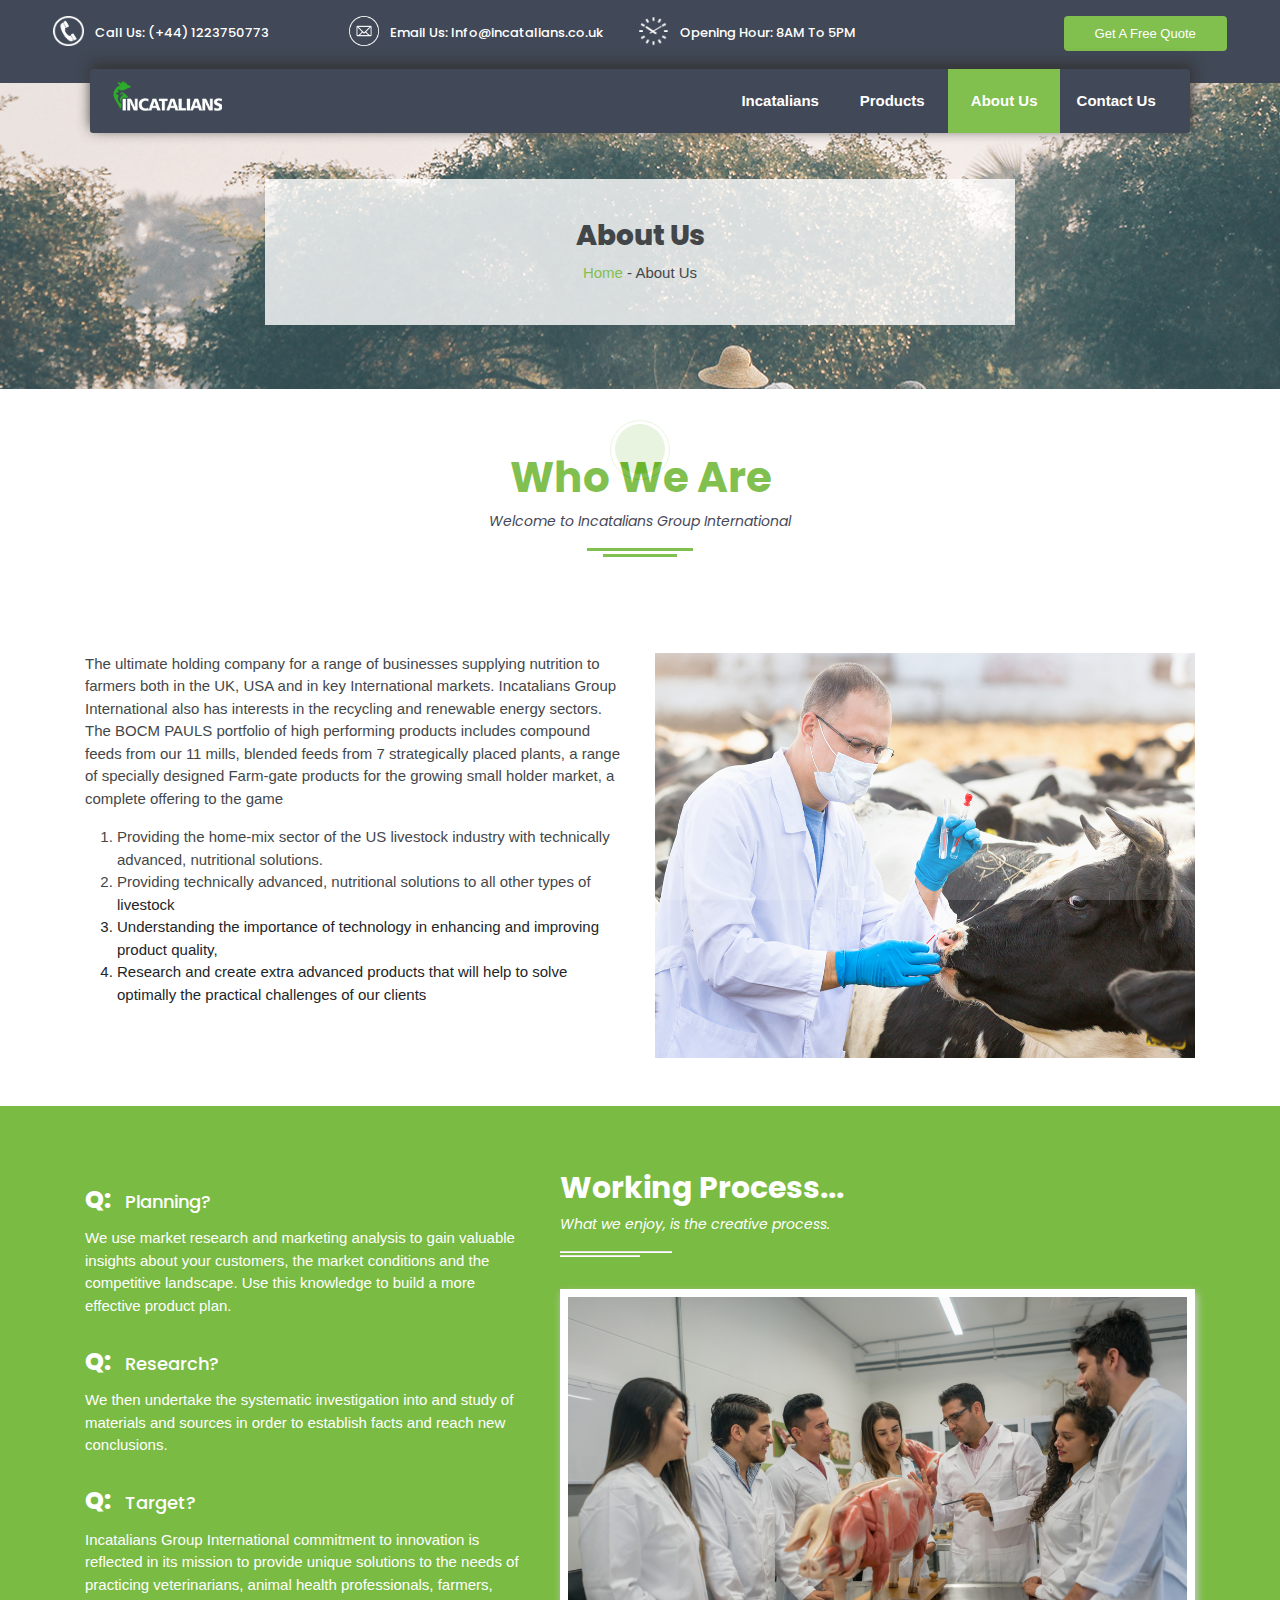
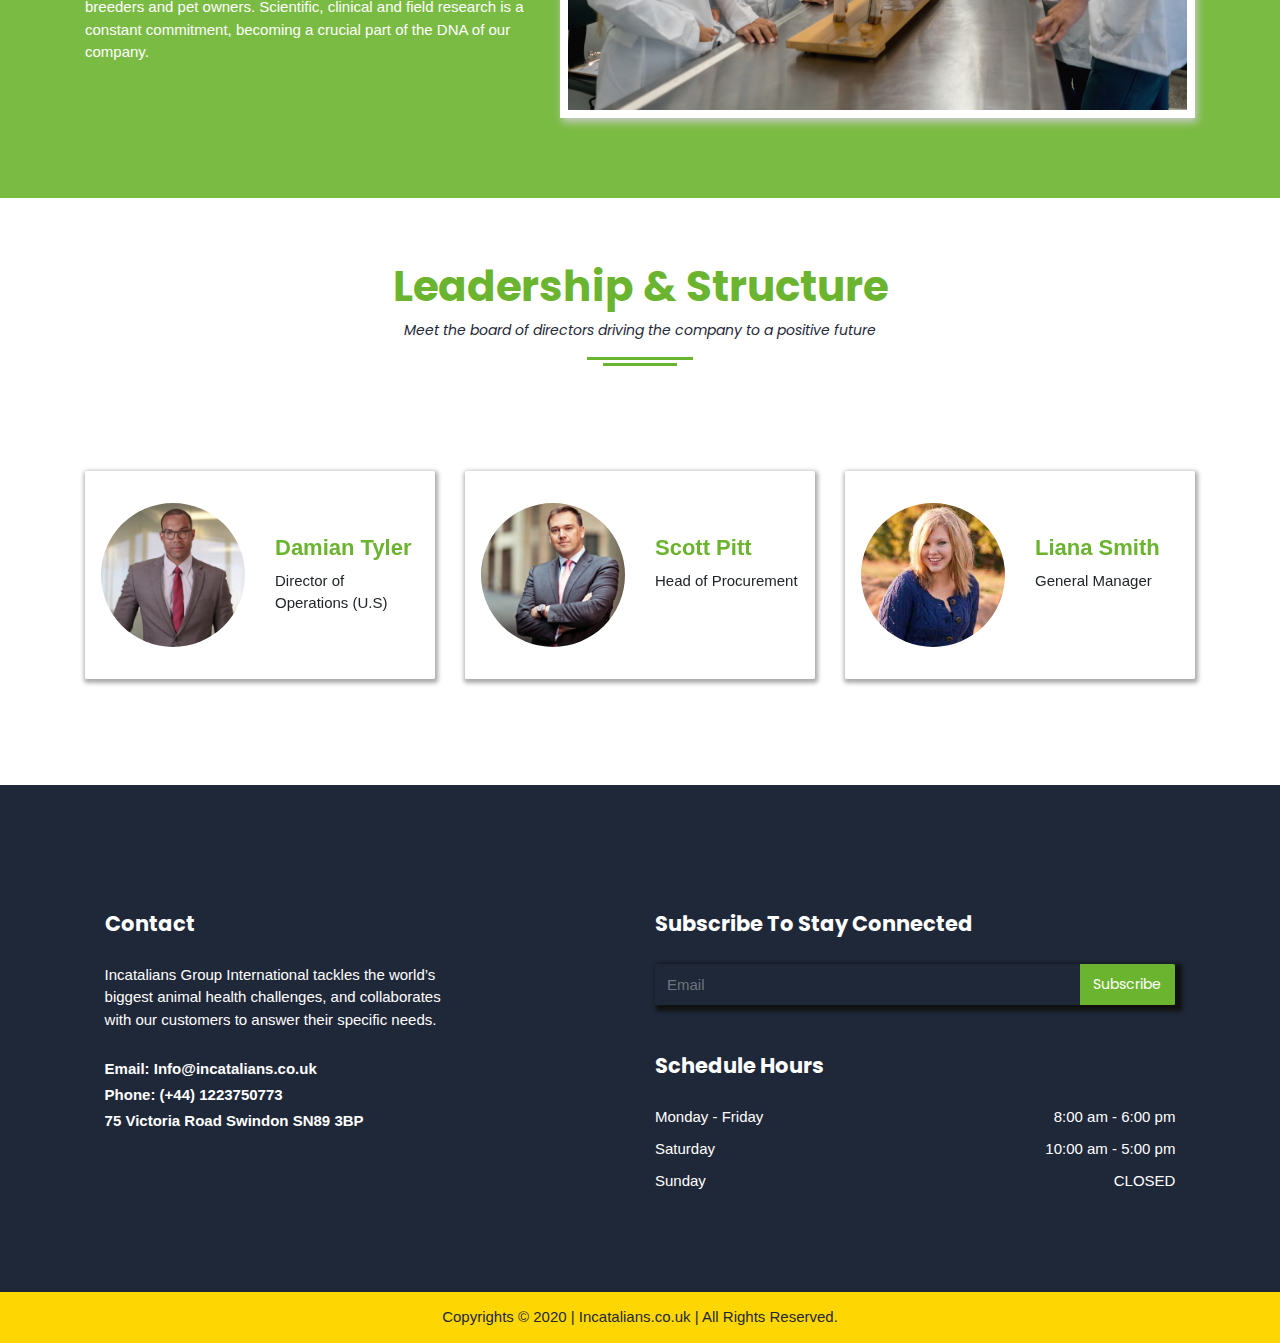
<file: about-us.html>
<!DOCTYPE html>
<html lang="en">
<head>
    <meta charset="UTF-8">
    <meta name="viewport" content="width=device-width, initial-scale=1.0">
    <title> About Us | Incatalians</title>
    <link rel="preconnect" href="https://fonts.gstatic.com">
    <link href="https://fonts.googleapis.com/css2?family=Poppins:wght@300;400;500;600;700&display=swap" rel="stylesheet">
    <link rel="stylesheet" href="plugins/font-awesome/css/font-awesome.min.css">
    <link rel="stylesheet" href="plugins/animate/animate.min.css">
    <link rel="stylesheet" href="plugins/owlcarousel/assets/owl.carousel.min.css">
    <link rel="stylesheet" href="plugins/owlcarousel/assets/owl.theme.default.min.css">
    <link rel="stylesheet" href="plugins/bootstrap/css/bootstrap.min.css">
    <link rel="stylesheet" href="css/index.css">
</head>
<body>
    <!-- navigation bar 1 -->
    <nav class="navbar navbar-expand def-navbar1" id="mainNav">
        <div class="container-fluid ">
            <div class="navbar-collapse collapse justify-content-center " id="navbarDefault">
                <ul class="navbar-nav text-white nav-block">
                    <li class="nav-item m-r-5">
                        <img src="plugins/images/topicon2.png" class="icon" alt=""> <span>Call Us: (+44) 1223750773</span>
                    </li>
                    <li class="nav-item m-r-3">
                        <img src="plugins/images/email-1.png" class="icon " alt=""> <span> Email Us: Info@incatalians.co.uk</span>
                    </li>
                    <li class="nav-item">
                        <img src="plugins/images/topicon3.png" class="icon" alt=""> <span>Opening Hour: 8AM To 5PM</span>
                    </li>
                    <a class="nav-link btn btn-quote" href="/contact-us">Get A Free Quote</a>
                </ul>
            </div>
        </div>
    </nav>
    <!--/ Nav 1 End /-->

    <!-- navigation bar 2 -->
    <nav class="navbar navbar-expand-lg navbar-trans def-navbar2" id="mainNav">
        <div class="container">
            <a class="navbar-brand def-header" href="/">
                <img src="plugins/images/logo3.png" alt="logo" class="nav2-logo">
            </a>
            <button class="navbar-toggler collapsed" type="button" data-toggle="collapse" data-target="#navbarDefault"
                aria-controls="navbarDefault" aria-expanded="false" aria-label="Toggle navigation">
                <span></span>
                <span></span>
                <span></span>
            </button>
            <div class="navbar-collapse collapse justify-content-end navnav" id="navbarDefault">
                <ul class="navbar-nav">
                    <li class="nav-item">
                        <a class="nav-link js-scroll " href="index.html">Incatalians</a>
                    </li>
                    <li class="nav-item">
                        <a class="nav-link js-scroll" href="products.html">Products</a>
                    </li>
                    <li class="nav-item">
                        <a class="nav-link js-scroll active" href="about-us.html">About Us</a>
                    </li>
                    <li class="nav-item">
                        <a class="nav-link js-scroll " href="contact-us.html">Contact Us</a>
                    </li>
                </ul>
            </div>
        </div>
    </nav>
    <!--/ Nav 2 End /-->

    <!-- Hero section -->
    <section class="products-hero-box about-hero-bg">
        <div class="container-fluid">
            <div class="d-flex justify-content-center">
                <div class="product-hero"> 
                    <h3>About Us</h3>
                    <span><a href="index.html" class="text-green">Home</a> - About Us</span>
                </div>    
            </div>
        </div>
    </section>
    <!-- End of  Hero section -->

    <!-- Who we are section -->
    <section class="who">
        <div class="container">
            <div class="row">
                <div class="col-md-12">
                    <div class="">
                        <div class="section-header text-center">
                            <h1>Who We Are</h1>
                            <p>Welcome to Incatalians Group International</p>
                            <div class="lines">
                                <div class="green-line1"> </div>
                                <div class="green-line2">   </div> 
                            </div>
                        </div>
                    </div>
                </div>
                <div class="col-md-6">
                    <div class="about-info">
                        <p>The ultimate holding company for a range of businesses supplying nutrition to 
                            farmers both in the UK, USA and in key International markets. 
                            Incatalians Group International also has interests in the recycling and 
                            renewable energy sectors. The BOCM PAULS portfolio of high performing products includes 
                            compound feeds from our 11 mills, blended feeds from 7 strategically placed plants, 
                            a range of specially designed Farm-gate products for the growing small holder market, a 
                            complete offering to the game
                        </p>
                        <ol>
                            <li>Providing the home-mix sector of the US livestock industry with 
                                technically advanced, nutritional solutions.
                            </li>
                            <li>Providing technically advanced, nutritional solutions to all other types of livestock</li>
                            <li>Understanding the importance of technology in enhancing and improving product quality,</li>
                            <li>Research and create extra advanced products that will help to solve 
                                optimally the practical challenges of our clients
                            </li>
                        </ol>
                    </div>
                </div>
                <div class="col-md-6">
                    <img src="plugins/images/Cow-treatment-1.jpg" alt="man treating a cow" class="about-info-img">
                </div>
            </div>
        </div>
    </section>
    <!-- End of Who we are section -->

    <!-- Working process section -->
    <section class="working">
        <div class="container">
            <div class="row">
                <div class="col-md-5">
                    <div class="question-box pt-3">
                        <h4><span>Q:</span> Planning?</h4>
                        <p>We use market research and marketing analysis to gain valuable insights about your customers, 
                            the market conditions and the competitive landscape. 
                            Use this knowledge to build a more effective product plan.
                        </p>
                    </div>
                    <div class="question-box">
                        <h4><span>Q:</span> Research?</h4>
                        <p>We then undertake the systematic investigation into and study of materials 
                            and sources in order to establish facts and reach new conclusions.
                        </p>
                    </div>
                    <div class="question-box">
                        <h4><span>Q:</span> Target?</h4>
                        <p>Incatalians Group International commitment to innovation is reflected in its mission 
                            to provide unique solutions to the needs of practicing veterinarians, animal health professionals, 
                            farmers, breeders and pet owners. Scientific, clinical and field research 
                            is a constant commitment, becoming a crucial part of the DNA of our company.
                        </p>
                    </div>

                </div>
                <div class="col-md-7">
                    <div  class="sub-section-head">
                        <h2>Working Process...</h2>
                        <p>What we enjoy, is the creative process.</p>
                        <hr class="line1">
                        <hr class="line2">
                    </div>
                    <div class="working-img-frame">
                        <img src="plugins/images/ContinuingProfessionalDevelopment.jpg" class="working-img" alt="students learning internal parts of a pig">
                    </div>
                </div>
            </div>
        </div>
    </section>
    <!-- End of Working process section -->

    <!-- leadership section -->
    <section class="leaders">
        <div class="container">
            <div class="row">
                <div class="col-md-12">
                    <div class="">
                        <div class="section-header text-center m-b-5">
                            <h1>Leadership &amp; Structure</h1>
                            <p>Meet the board of directors driving the company to a positive future</p>
                            <div class="lines">
                                <div class="green-line1"> </div>
                                <div class="green-line2">   </div> 
                            </div>
                        </div>
                    </div>
                </div>
                <div class="owl-carousel owl-theme owl-client leaders-slide">
                    <div class="col-md-12 col-sm-12">
                        <div class="leader-box">
                            <div class="row">
                                <div class="col-lg-6">
                                    <img src="plugins/images/members/member-2-350x350.jpg" alt="picture of a leader">
                                </div>
                                <div class="col-lg-6">
                                    <h5 class="text-green"><strong>Damian Tyler</strong></h5>
                                    <p>Director of Operations (U.S)</p>
                                </div>
                            </div>
                        </div>
                    </div>
                    <div class="col-md-12 col-sm-12">
                        <div class="leader-box">
                            <div class="row">
                                <div class="col-lg-6">
                                    <img src="plugins/images/members/member-8.png-350x350.jpg" alt="picture of a leader">
                                </div>
                                <div class="col-lg-6">
                                    <h5 class="text-green"><strong>Scott Pitt</strong></h5>
                                    <p>Head of Procurement</p>
                                </div>
                            </div>
                        </div>
                    </div>
                    <div class="col-md-12 col-sm-12">
                        <div class="leader-box">
                            <div class="row">
                                <div class="col-lg-6">
                                    <img src="plugins/images/members/staff3.jpg" alt="picture of a leader">
                                </div>
                                <div class="col-lg-6">
                                    <h5 class="text-green"><strong>Liana Smith</strong></h5>
                                    <p>General Manager</p>
                                </div>
                            </div>
                        </div>
                    </div>
                    <div class="col-md-12 col-sm-12">
                        <div class="leader-box">
                            <div class="row">
                                <div class="col-lg-6">
                                    <img src="plugins/images/members/member-3-350x350.jpg" alt="picture of a leader">
                                </div>
                                <div class="col-lg-6">
                                    <h5 class="text-green"><strong>Donald Ross</strong></h5>
                                    <p> Chief Financial Officer</p>
                                </div>
                            </div>
                        </div>
                    </div>
                    <div class="col-md-12 col-sm-12">
                        <div class="leader-box">
                            <div class="row">
                                <div class="col-lg-6">
                                    <img src="plugins/images/members/member-1.png-350x350.jpg" alt="picture of a leader">
                                </div>
                                <div class="col-lg-6">
                                    <h5 class="text-green"><strong>Kay Garland</strong></h5>
                                    <p>Chief Executive Officer</p>
                                </div>
                            </div>
                        </div>
                    </div>
                    <div class="col-md-12 col-sm-12">
                        <div class="leader-box">
                            <div class="row">
                                <div class="col-lg-6">
                                    <img src="plugins/images/members/staff2.jpg" alt="picture of a leader">
                                </div>
                                <div class="col-lg-6">
                                    <h5 class="text-green"><strong>Liza Nessen</strong></h5>
                                    <p>Chief Operating Officer (U.S)</p>
                                </div>
                            </div>
                        </div>
                    </div>
                    <div class="col-md-12 col-sm-12">
                        <div class="leader-box">
                            <div class="row">
                                <div class="col-lg-6">
                                    <img src="plugins/images/members/staff1.jpg" alt="">
                                </div>
                                <div class="col-lg-6">
                                    <h5 class="text-green"><strong>Owen Green</strong></h5>
                                    <p>Director of Operations (U.K)</p>
                                </div>
                            </div>
                        </div>
                    </div>

                </div>
            </div>
        </div>
    </section>
    <!-- End of leadership section -->

    <!-- Footer section -->
    <section class="footer">
        <div class="container-fluid">
            <div class="row">
                <div class="col-md-6">
                    <div class="text-white footer-left">
                        <h3>Contact</h3>
                        <p>Incatalians Group International tackles the world’s</p>
                        <p>  biggest animal health challenges, and collaborates</p>
                        <p>  with our customers to answer their specific needs. </p>
                        
                        <h5 class="m-t-7">Email: Info@incatalians.co.uk</h5>
                        <h5>Phone: (+44) 1223750773</h5>
                        <h5>75 Victoria Road Swindon SN89 3BP</h5>
                    </div>
                </div>
                <div class="col-md-6">
                    <div class="footer-right">
                        <h3>Subscribe To Stay Connected</h3>
                        <form action="" method="post">
                            <div class="input-group form-shadow">
                                <input type="email" placeholder="Email" class="form-control footer-form" required name="">
                                <div class="input-group-append">
                                    <span class="input-group-text"> <a href="#">Subscribe</a></span>
                                </div>
                            </div>
                        </form>
                        <div class="m-t-8">
                            <h3>Schedule Hours</h3>
                            <p>Monday - Friday <span class="float-right">8:00 am - 6:00 pm</span></p>
                            <p>Saturday <span class="float-right">10:00 am - 5:00 pm</span></p>
                            <p>Sunday <span class="float-right">CLOSED</span></p>
                        </div>
                    </div>
                </div>
            </div>
        </div>
    </section>
    <div class="copy">
        <div class="text-center">
            <p>Copyrights &copy; 2020 | Incatalians.co.uk | All Rights Reserved.</p>
        </div>
    </div>
    <!-- End of Footer section -->

    <!-- Back to top Home button -->
    <a href="#" class="back-to-top"><i class="fa fa-angle-up"></i></a>
    <div id="preloader">
        <div class="spinner"></div>
    </div>




    <script src="plugins/bootstrap/js/jquery.min.js"></script>
    <script src="plugins/bootstrap/js/bootstrap.min.js"></script>
    <script src="plugins/bootstrap/js/easing.min.js"></script>
    <script src="plugins/wow/wow.min.js"></script>
    <script src="plugins/waypoints/jquery.waypoints.min.js"></script>
    <script src="plugins/counterup/counterup.min.js"></script>
    <script src="plugins/owlcarousel/owl.carousel.min.js"></script>
    <script src="javascript/index.js"></script>
</body>
</html>
</file>
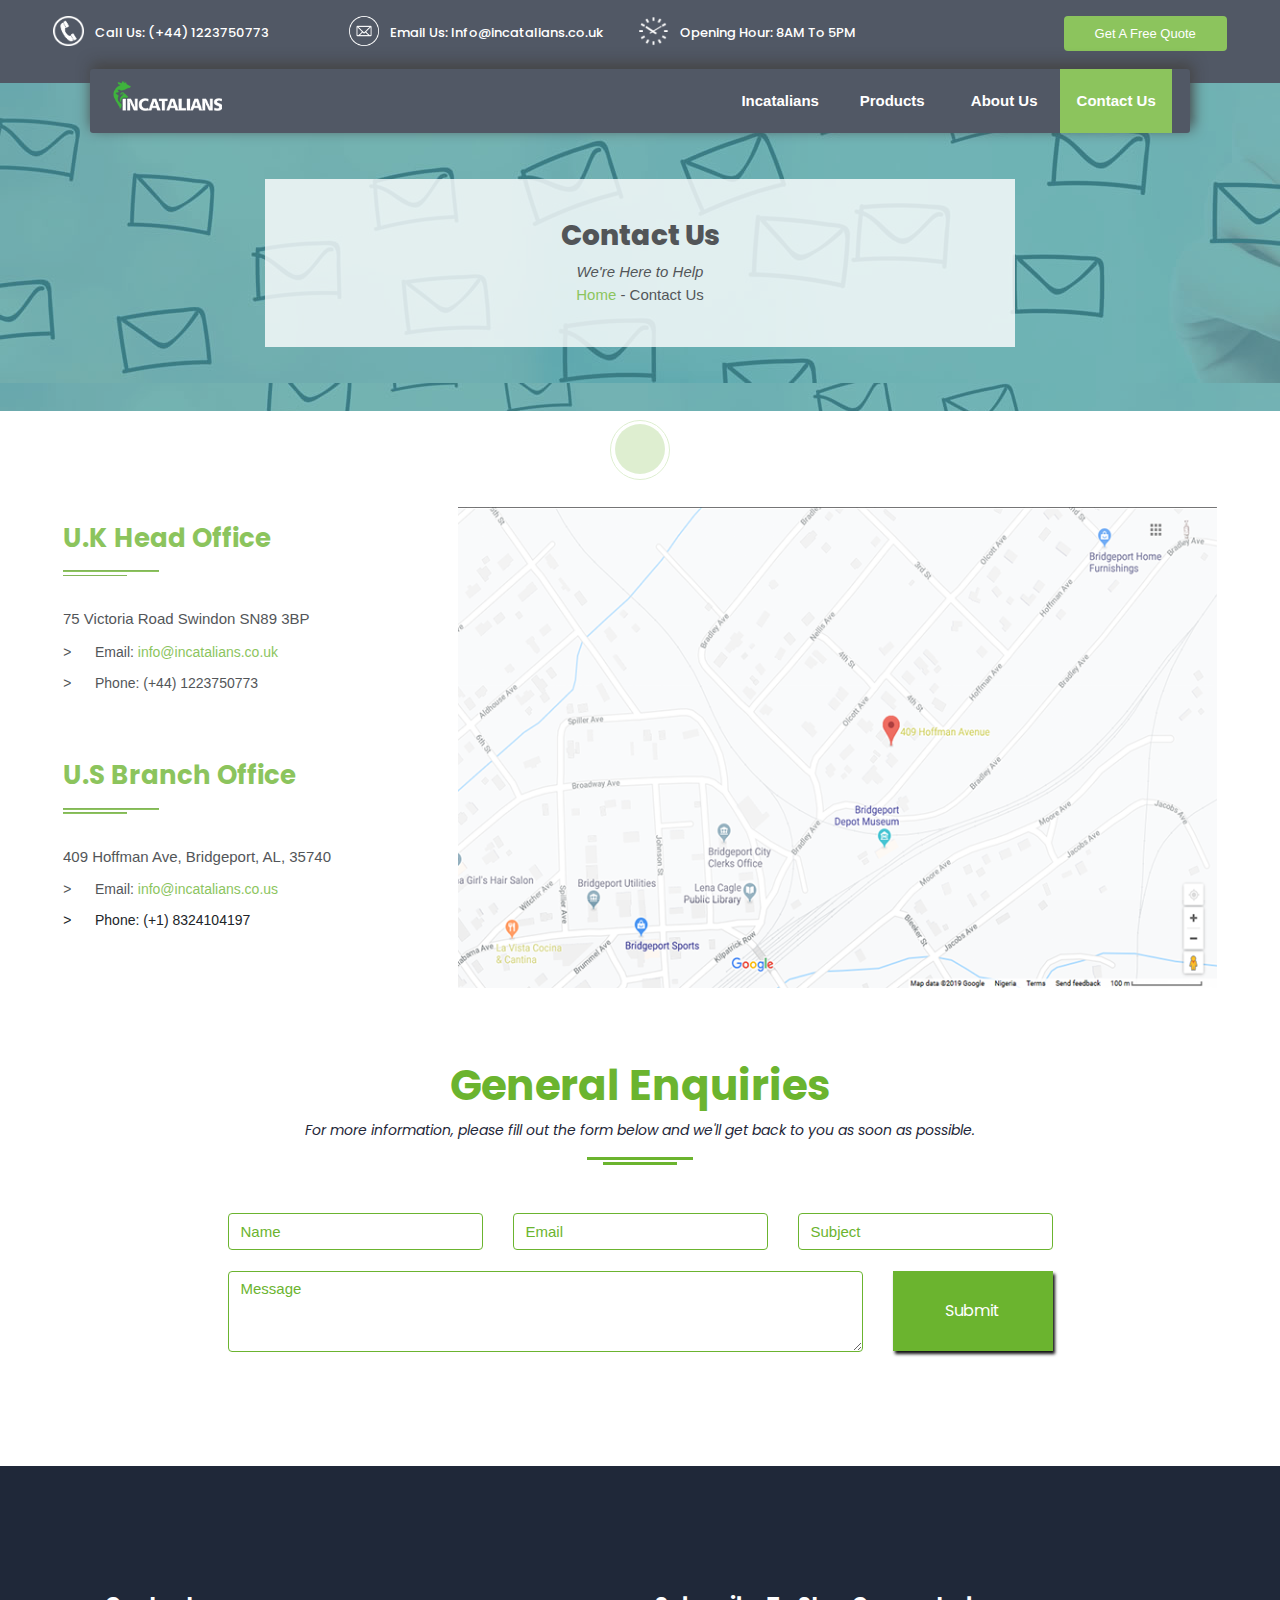
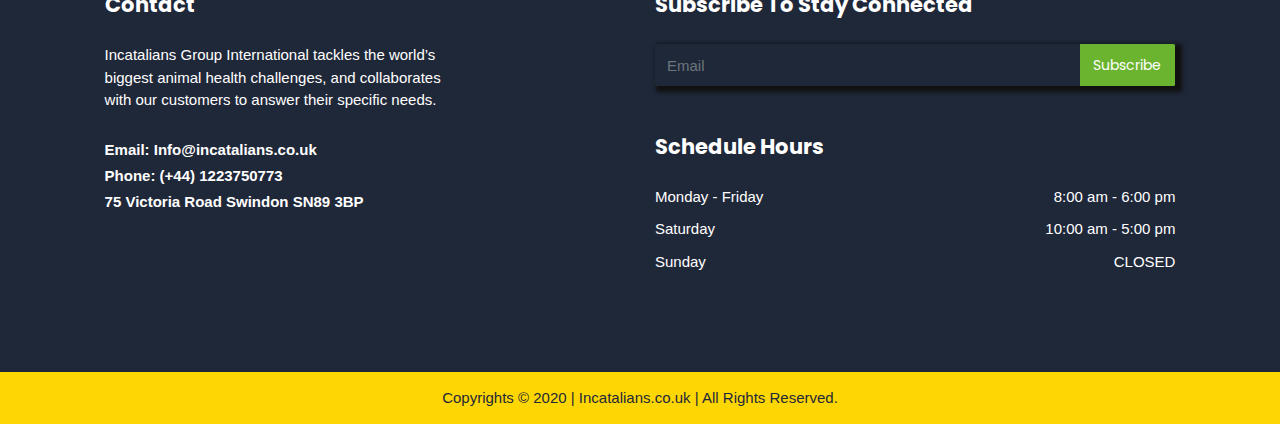
<file: contact-us.html>
<!DOCTYPE html>
<html lang="en">
<head>
    <meta charset="UTF-8">
    <meta name="viewport" content="width=device-width, initial-scale=1.0">
    <title> Contact Us | Incatalians</title>
    <link rel="preconnect" href="https://fonts.gstatic.com">
    <link href="https://fonts.googleapis.com/css2?family=Poppins:wght@300;400;500;600;700&display=swap" rel="stylesheet">
    <link rel="stylesheet" href="plugins/font-awesome/css/font-awesome.min.css">
    <link rel="stylesheet" href="plugins/animate/animate.min.css">
    <link rel="stylesheet" href="plugins/owlcarousel/assets/owl.carousel.min.css">
    <link rel="stylesheet" href="plugins/owlcarousel/assets/owl.theme.default.min.css">
    <link rel="stylesheet" href="plugins/bootstrap/css/bootstrap.min.css">
    <link rel="stylesheet" href="css/index.css">
</head>
<body>
    <!-- navigation bar 1 -->
    <nav class="navbar navbar-expand def-navbar1" id="mainNav">
        <div class="container-fluid ">
            <div class="navbar-collapse collapse justify-content-center " id="navbarDefault">
                <ul class="navbar-nav text-white nav-block">
                    <li class="nav-item m-r-5">
                        <img src="plugins/images/topicon2.png" class="icon" alt=""> <span>Call Us: (+44) 1223750773</span>
                    </li>
                    <li class="nav-item m-r-3">
                        <img src="plugins/images/email-1.png" class="icon " alt=""> <span> Email Us: Info@incatalians.co.uk</span>
                    </li>
                    <li class="nav-item">
                        <img src="plugins/images/topicon3.png" class="icon" alt=""> <span>Opening Hour: 8AM To 5PM</span>
                    </li>
                    <a class="nav-link btn btn-quote" href="/contact-us">Get A Free Quote</a>
                </ul>
            </div>
        </div>
    </nav>
    <!--/ Nav 1 End /-->

    <!-- navigation bar 2 -->
    <nav class="navbar navbar-expand-lg navbar-trans def-navbar2" id="mainNav">
        <div class="container">
            <a class="navbar-brand def-header" href="/">
                <img src="plugins/images/logo3.png" alt="logo" class="nav2-logo">
            </a>
            <button class="navbar-toggler collapsed" type="button" data-toggle="collapse" data-target="#navbarDefault"
                aria-controls="navbarDefault" aria-expanded="false" aria-label="Toggle navigation">
                <span></span>
                <span></span>
                <span></span>
            </button>
            <div class="navbar-collapse collapse justify-content-end navnav" id="navbarDefault">
                <ul class="navbar-nav">
                    <li class="nav-item">
                        <a class="nav-link js-scroll " href="index.html">Incatalians</a>
                    </li>
                    <li class="nav-item">
                        <a class="nav-link js-scroll" href="products.html">Products</a>
                    </li>
                    <li class="nav-item">
                        <a class="nav-link js-scroll" href="about-us.html">About Us</a>
                    </li>
                    <li class="nav-item">
                        <a class="nav-link js-scroll active" href="contact-us.html">Contact Us</a>
                    </li>
                </ul>
            </div>
        </div>
    </nav>
    <!--/ Nav 2 End /-->

    <!-- Hero section -->
    <section class="products-hero-box contact-hero-bg">
        <div class="container-fluid">
            <div class="d-flex justify-content-center">
                <div class="product-hero"> 
                    <h3>Contact Us</h3>
                    <p>We're Here to Help</p>
                    <span><a href="index.html" class="text-green">Home</a> - Contact Us</span>
                </div>    
            </div>
        </div>
    </section>
    <!-- End of  Hero section -->

    <!-- Address section -->
    <section class="address">
        <div class="container-fluid">
            <div class="row">
                <div class="col-md-4">
                    <div  class="sub-section-head contact-sub-section pt-3">
                        <h2>U.K Head Office</h2>
                        <hr class="linee1">
                        <hr class="linee2">
                    </div>
                    <div class="address-box">
                        <p>75 Victoria Road Swindon SN89 3BP</p>
                        <ul class="what-ul">
                            <li> <i> > </i> Email: <a href="#" class="text-green">info@incatalians.co.uk</a></li>
                            <li> <i> > </i> Phone:  (+44) 1223750773</li>
                        </ul>
                    </div>
                    <div  class="sub-section-head contact-sub-section">
                        <h2>U.S Branch Office</h2>
                        <hr class="linee1">
                        <hr class="linee2">
                    </div>
                    <div class="address-box">
                        <p>409 Hoffman Ave, Bridgeport, AL, 35740</p>
                        <ul class="what-ul">
                            <li> <i> > </i> Email: <a href="#" class="text-green">info@incatalians.co.us</a></li>
                            <li> <i> > </i> Phone: (+1) 8324104197</li>
                        </ul>
                    </div>
                </div>
                <div class="col-md-8">
                    <img src="plugins/images/Map2.png" alt="map location image" class="address-img">
                </div>
            </div>
        </div>
    </section>
    <!-- End of Address section -->

    <!-- Genaral enquiries section -->
    <section class="contact-us">
        <div class="container">
            <div class="row">
                <div class="col-md-12">
                    <div class="section-header text-center">
                        <h1>General Enquiries</h1>
                        <p>For more information, please fill out the form below and we'll get back to you as soon as possible.</p>
                        <div class="lines">
                            <div class="green-line1"> </div>
                            <div class="green-line2">   </div> 
                        </div>
                    </div>
                </div>
            </div>
            <div class="row justify-content-center">
                <div class="col-md-3">
                    <input type="text" placeholder="Name" class="form-control address-form">
                </div>
                <div class="col-md-3">
                    <input type="email" placeholder="Email" class="form-control address-form">
                </div>
                <div class="col-md-3">
                    <input type="text" placeholder="Subject" class="form-control address-form">
                </div>
                <div class="col-md-7 col-9 p-r-0">
                    <textarea name="" id="" cols="30" rows="3" class="form-control address-form" placeholder="Message"></textarea>
                </div>
                <div class="col-md-2 col-3 p-l-4">
                    <button class="address-btn">Submit</button>
                </div>
            </div>
        </div>
    </section>
    <!-- End of Genaral enquiries section -->

    <!-- Footer section -->
    <section class="footer">
        <div class="container-fluid">
            <div class="row">
                <div class="col-md-6">
                    <div class="text-white footer-left">
                        <h3>Contact</h3>
                        <p>Incatalians Group International tackles the world’s</p>
                        <p>  biggest animal health challenges, and collaborates</p>
                        <p>  with our customers to answer their specific needs. </p>
                        
                        <h5 class="m-t-7">Email: Info@incatalians.co.uk</h5>
                        <h5>Phone: (+44) 1223750773</h5>
                        <h5>75 Victoria Road Swindon SN89 3BP</h5>
                    </div>
                </div>
                <div class="col-md-6">
                    <div class="footer-right">
                        <h3>Subscribe To Stay Connected</h3>
                        <form action="" method="post">
                            <div class="input-group form-shadow">
                                <input type="email" placeholder="Email" class="form-control footer-form" required name="">
                                <div class="input-group-append">
                                    <span class="input-group-text"> <a href="#">Subscribe</a></span>
                                </div>
                            </div>
                        </form>
                        <div class="m-t-8">
                            <h3>Schedule Hours</h3>
                            <p>Monday - Friday <span class="float-right">8:00 am - 6:00 pm</span></p>
                            <p>Saturday <span class="float-right">10:00 am - 5:00 pm</span></p>
                            <p>Sunday <span class="float-right">CLOSED</span></p>
                        </div>
                    </div>
                </div>
            </div>
        </div>
    </section>
    <div class="copy">
        <div class="text-center">
            <p>Copyrights &copy; 2020 | Incatalians.co.uk | All Rights Reserved.</p>
        </div>
    </div>
    <!-- End of Footer section -->

    <!-- Back to top Home button -->
    <a href="#" class="back-to-top"><i class="fa fa-angle-up"></i></a>
    <div id="preloader">
        <div class="spinner"></div>
    </div>




    <script src="plugins/bootstrap/js/jquery.min.js"></script>
    <script src="plugins/bootstrap/js/bootstrap.min.js"></script>
    <script src="plugins/bootstrap/js/easing.min.js"></script>
    <script src="plugins/wow/wow.min.js"></script>
    <script src="plugins/waypoints/jquery.waypoints.min.js"></script>
    <script src="plugins/counterup/counterup.min.js"></script>
    <script src="plugins/owlcarousel/owl.carousel.min.js"></script>
    <script src="javascript/index.js"></script>
</body>
</html>
</file>
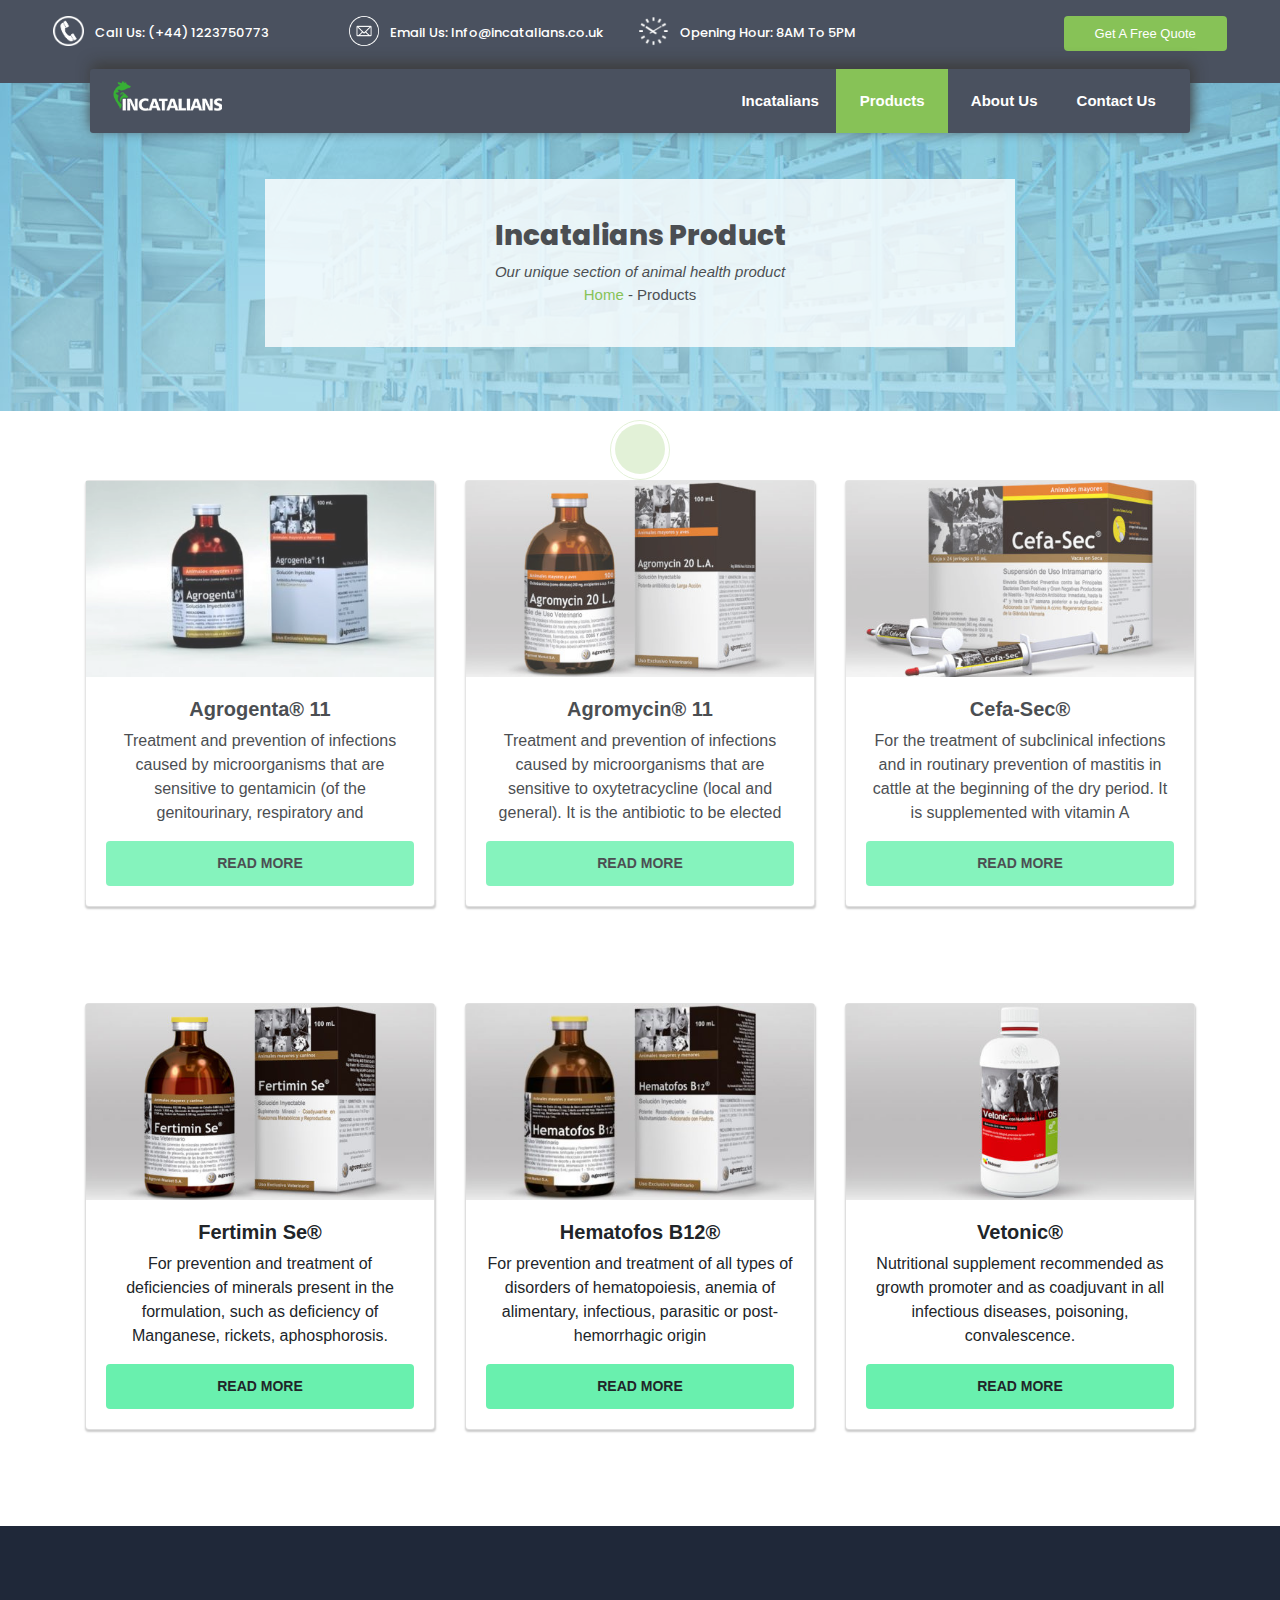
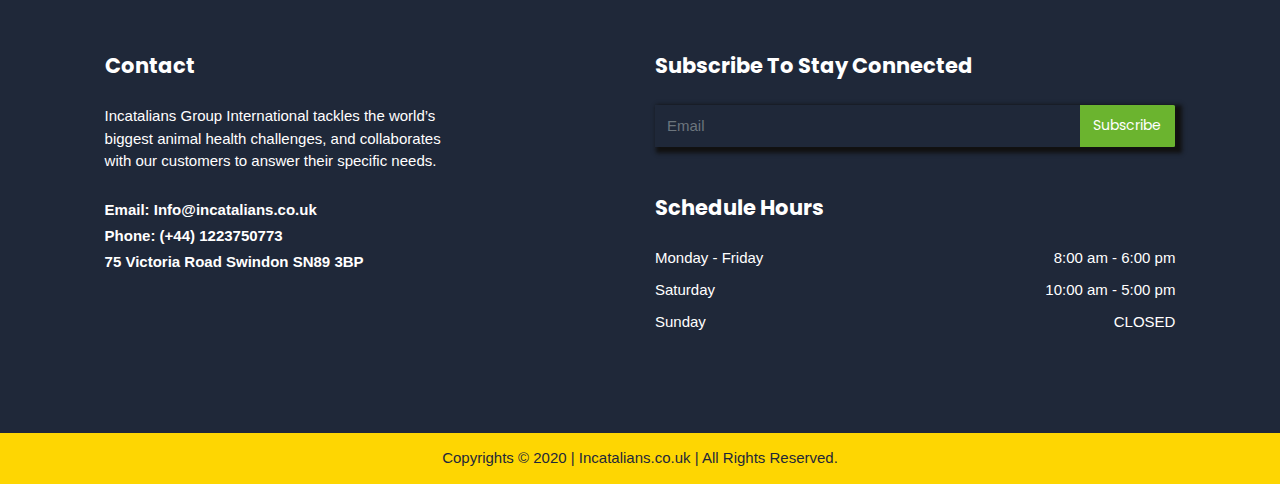
<file: products.html>
<!DOCTYPE html>
<html lang="en">
<head>
    <meta charset="UTF-8">
    <meta name="viewport" content="width=device-width, initial-scale=1.0">
    <title> Products | Incatalians</title>
    <link rel="preconnect" href="https://fonts.gstatic.com">
    <link href="https://fonts.googleapis.com/css2?family=Poppins:wght@300;400;500;600;700&display=swap" rel="stylesheet">
    <link rel="stylesheet" href="plugins/font-awesome/css/font-awesome.min.css">
    <link rel="stylesheet" href="plugins/animate/animate.min.css">
    <link rel="stylesheet" href="plugins/owlcarousel/assets/owl.carousel.min.css">
    <link rel="stylesheet" href="plugins/owlcarousel/assets/owl.theme.default.min.css">
    <link rel="stylesheet" href="plugins/bootstrap/css/bootstrap.min.css">
    <link rel="stylesheet" href="css/index.css">
</head>
<body>
    <!-- navigation bar 1 -->
    <nav class="navbar navbar-expand def-navbar1" id="mainNav">
        <div class="container-fluid ">
            <div class="navbar-collapse collapse justify-content-center " id="navbarDefault">
                <ul class="navbar-nav text-white nav-block">
                    <li class="nav-item m-r-5">
                        <img src="plugins/images/topicon2.png" class="icon" alt=""> <span>Call Us: (+44) 1223750773</span>
                    </li>
                    <li class="nav-item m-r-3">
                        <img src="plugins/images/email-1.png" class="icon " alt=""> <span> Email Us: Info@incatalians.co.uk</span>
                    </li>
                    <li class="nav-item">
                        <img src="plugins/images/topicon3.png" class="icon" alt=""> <span>Opening Hour: 8AM To 5PM</span>
                    </li>
                    <a class="nav-link btn btn-quote" href="/contact-us">Get A Free Quote</a>
                </ul>
            </div>
        </div>
    </nav>
    <!--/ Nav 1 End /-->

    <!-- navigation bar 2 -->
    <nav class="navbar navbar-expand-lg navbar-trans def-navbar2" id="mainNav">
        <div class="container">
            <a class="navbar-brand def-header" href="/">
                <img src="plugins/images/logo3.png" alt="logo" class="nav2-logo">
            </a>
            <button class="navbar-toggler collapsed" type="button" data-toggle="collapse" data-target="#navbarDefault"
                aria-controls="navbarDefault" aria-expanded="false" aria-label="Toggle navigation">
                <span></span>
                <span></span>
                <span></span>
            </button>
            <div class="navbar-collapse collapse justify-content-end navnav" id="navbarDefault">
                <ul class="navbar-nav">
                    <li class="nav-item">
                        <a class="nav-link js-scroll " href="index.html">Incatalians</a>
                    </li>
                    <li class="nav-item">
                        <a class="nav-link js-scroll active" href="products.html">Products</a>
                    </li>
                    <li class="nav-item">
                        <a class="nav-link js-scroll" href="about-us.html">About Us</a>
                    </li>
                    <li class="nav-item">
                        <a class="nav-link js-scroll " href="contact-us.html">Contact Us</a>
                    </li>
                </ul>
            </div>
        </div>
    </nav>
    <!--/ Nav 2 End /-->

    <!-- Hero section -->
    <section class="products-hero-box products-hero-bg">
        <div class="container-fluid">
            <div class="d-flex justify-content-center">
                <div class="product-hero"> 
                    <h3>Incatalians Product</h3>
                    <p>Our unique section of animal health product</p>
                    <span><a href="index.html" class="text-green">Home</a> - Products</span>
                </div>    
            </div>
        </div>
    </section>
    <!-- End of  Hero section -->
    
    <!-- Products display section -->
    <section class="prod-display-box">
        <div class="container">
            <div class="row">
                <div class="col-md-4 col-sm-12 textj">
                    <div class="prod-display">
                        <div class="card card-shadow">
                            <div class="card-img">
                                <img src="plugins/images/products/prod_1573-Agrogenta_100ml-480x270.jpg" alt="">
                            </div>
                            <div class="card-body">
                                <h3>Agrogenta® 11</h3>
                                <p>Treatment and prevention of infections caused by microorganisms that 
                                    are sensitive to gentamicin (of the genitourinary, respiratory and
                                </p>
                                <div>
                                    <a href="#" class="btn">Read More</a>
                                </div>
                            </div>
                        </div>
                    </div>
                </div>
                <div class="col-md-4 col-sm-12 textj">
                    <div class="prod-display">
                        <div class="card card-shadow">
                            <div class="card-img">
                                <img src="plugins/images/products/agromycin-20-la-480x270.jpg" alt="">
                            </div>
                            <div class="card-body">
                                <h3>Agromycin® 11</h3>
                                <p>Treatment and prevention of infections caused by microorganisms that are 
                                    sensitive to oxytetracycline (local and general). It is the antibiotic to be elected
                                </p>
                                <div>
                                    <a href="#" class="btn">Read More</a>
                                </div>
                            </div>
                        </div>
                    </div>
                </div>
                <div class="col-md-4 col-sm-12 textj">
                    <div class="prod-display">
                        <div class="card card-shadow">
                            <div class="card-img">
                                <img src="plugins/images/products/cefa-sec-480x270.jpg" alt="">
                            </div>
                            <div class="card-body">
                                <h3>Cefa-Sec®</h3>
                                <p>For the treatment of subclinical infections and in routinary prevention of mastitis 
                                    in cattle at the beginning of the dry period. It is supplemented with vitamin A
                                </p>
                                <div>
                                    <a href="#" class="btn">Read More</a>
                                </div>
                            </div>
                        </div>
                    </div>
                </div>
                <div class="col-md-4 col-sm-12 textj">
                    <div class="prod-display">
                        <div class="card card-shadow">
                            <div class="card-img">
                                <img src="plugins/images/products/fertimin-se-480x270.jpg" alt="">
                            </div>
                            <div class="card-body">
                                <h3>Fertimin Se®</h3>
                                <p>For prevention and treatment of deficiencies of minerals present 
                                    in the formulation, such as deficiency of Manganese, rickets, aphosphorosis.
                                </p>
                                <div>
                                    <a href="#" class="btn">Read More</a>
                                </div>
                            </div>
                        </div>
                    </div>
                </div>
                <div class="col-md-4 col-sm-12 textj">
                    <div class="prod-display">
                        <div class="card card-shadow">
                            <div class="card-img">
                                <img src="plugins/images/products/HEMATOFOS-480x270.jpg" alt="">
                            </div>
                            <div class="card-body">
                                <h3>Hematofos B12®</h3>
                                <p>For prevention and treatment of all types of disorders of hematopoiesis, 
                                    anemia of alimentary, infectious, parasitic or post-hemorrhagic origin
                                </p>
                                <div>
                                    <a href="#" class="btn">Read More</a>
                                </div>
                            </div>
                        </div>
                    </div>
                </div>
                <div class="col-md-4 col-sm-12 textj">
                    <div class="prod-display">
                        <div class="card card-shadow">
                            <div class="card-img">
                                <img src="plugins/images/products/vetonic-con-nucleotidos-os-480x270.jpg" alt="">
                            </div>
                            <div class="card-body">
                                <h3>Vetonic®</h3>
                                <p>Nutritional supplement recommended as growth promoter and as coadjuvant 
                                    in all infectious diseases, poisoning, convalescence.
                                </p>
                                <div>
                                    <a href="#" class="btn">Read More</a>
                                </div>
                            </div>
                        </div>
                    </div>
                </div>

            </div>
        </div>
    </section>
    <!-- End of Products display section -->

    <!-- Footer section -->
    <section class="footer">
        <div class="container-fluid">
            <div class="row">
                <div class="col-md-6">
                    <div class="text-white footer-left">
                        <h3>Contact</h3>
                        <p>Incatalians Group International tackles the world’s</p>
                        <p>  biggest animal health challenges, and collaborates</p>
                        <p>  with our customers to answer their specific needs. </p>
                        
                        <h5 class="m-t-7">Email: Info@incatalians.co.uk</h5>
                        <h5>Phone: (+44) 1223750773</h5>
                        <h5>75 Victoria Road Swindon SN89 3BP</h5>
                    </div>
                </div>
                <div class="col-md-6">
                    <div class="footer-right">
                        <h3>Subscribe To Stay Connected</h3>
                        <form action="" method="post">
                            <div class="input-group form-shadow">
                                <input type="email" placeholder="Email" class="form-control footer-form" required name="">
                                <div class="input-group-append">
                                    <span class="input-group-text"> <a href="#">Subscribe</a></span>
                                </div>
                            </div>
                        </form>
                        <div class="m-t-8">
                            <h3>Schedule Hours</h3>
                            <p>Monday - Friday <span class="float-right">8:00 am - 6:00 pm</span></p>
                            <p>Saturday <span class="float-right">10:00 am - 5:00 pm</span></p>
                            <p>Sunday <span class="float-right">CLOSED</span></p>
                        </div>
                    </div>
                </div>
            </div>
        </div>
    </section>
    <div class="copy">
        <div class="text-center">
            <p>Copyrights &copy; 2020 | Incatalians.co.uk | All Rights Reserved.</p>
        </div>
    </div>
    <!-- End of Footer section -->

    <!-- preloader -->
    <div id="preloader">
        <div class="spinner"></div>
    </div>

    <!-- Back to top Home button -->
    <a href="#" class="back-to-top"><i class="fa fa-angle-up"></i></a>




    <script src="plugins/bootstrap/js/jquery.min.js"></script>
    <script src="plugins/bootstrap/js/bootstrap.min.js"></script>
    <script src="plugins/bootstrap/js/easing.min.js"></script>
    <script src="plugins/wow/wow.min.js"></script>
    <script src="plugins/waypoints/jquery.waypoints.min.js"></script>
    <script src="plugins/counterup/counterup.min.js"></script>
    <script src="plugins/owlcarousel/owl.carousel.min.js"></script>
    <script src="javascript/index.js"></script>
</body>
</html>
</file>
<file: css/index.css>
* {
    margin: 0;
    padding: 0;
}
body {
    margin: 0;
    padding: 0; 
}


/* -----------------------------------------------Index page styling---------------------------------------------------- */

/* First navigation bar */
.def-navbar1 {
    background-color: #1f2839;
    padding: 1rem .2rem 2rem .2rem;
}
.def-navbar1 ul li {
    font-size: 13px;
    font-family: 'Poppins', sans-serif;
    font-weight: 500;
    display: inline-block;
}
.def-navbar1 .icon {
    height: 1.9rem;
    margin-right: .5rem;
    margin-bottom: .3rem;
}
.m-r-5 {
    margin-right: 5rem;
}
.m-r-3 {
    margin-right: 2.2rem;
}
.def-navbar1 .btn-quote {
    color: white;
    background-color: #6bb42f;
    font-family: Arial, Helvetica, sans-serif;
    width: 10.2rem;
    font-size: 13px;
    margin-left: 13rem;
    display: inline-block;
    height: 2.2rem;
    padding-top: .45rem;
}

@media(max-width : 1200px) {
    .m-r-5 {
        margin-right: 3rem;
    }
    .m-r-3 {
        margin-right: 1.2rem;
    }
    .def-navbar1 .btn-quote {
        margin-left: 8rem;
    }
}
@media(max-width : 1068px) {
    .m-r-5 {
        margin-right: 2rem;
    }
    .m-r-3 {
        margin-right: 1rem;
    }
    .def-navbar1 .btn-quote {
        margin-left: 5rem;
    }
}
@media(max-width : 992px) {
    .nav-block {
        display: none;
    }
    .def-navbar1 {
        height: 5.8rem;
        margin-bottom: 5rem;
    }
    .def-navbar2 {
        height: 8rem;
    }
    .nav2-logo {
        margin-top: 3rem;
    }
    .navnav {
        background: #fff;
    }
    .navnav .js-scroll {
        display: block;
        text-align: left;
        color: #1f2839;
    }
    .navnav .js-scroll.active {
        background: #fff;
        
    }
    .def-navbar2 .js-scroll {
        color: #1f2839 !important;
        height: 1rem;
        padding-top: .5rem;
        width: 100%;
        text-align: center;
        font-weight: 400 !important;
        font-family: Arial, Helvetica, sans-serif;
        font-size: 12px;
        display: block !important;
    }
    .def-navbar2 ul li {
        width: 100%;
    }
    .def-navbar2 .active {
        background-color: #fff;
    }
    .def-navbar2 .js-scroll:active {
        background-color: #fff;
    }
    
}
@media(max-width : 576px) {
    .def-navbar1 {
        height: 2rem;
        margin-bottom: 5rem;
    }    

}

/*---------------------------------------Back to top----------------------------------------------*/

.back-to-top {
    position: fixed;
    display: none;
    background: #6bb42f;
    box-shadow: 2px 3px 4px #111;
    color: #fff;
    width: 35px;
    height: 32px;
    text-align: center;
    line-height: 1;
    font-size: 16px;
    font-weight: bold;
    border-radius: 50%;
    right: 15px;
    bottom: 15px;
    transition: background 0.5s;
    z-index: 11;
    padding-top: .5rem;
}
  
.back-to-top i {
    color: #fff;
}




/* Second Navigation Bar */
.def-navbar2 {
    position: absolute;
    top: 4.3rem;
    background-color: #1f2839;
    padding: .2rem .2rem 1rem .2rem;
    width: 86%;
    left: 7%;
    box-shadow: 2px -5px 14px 1px #111;
    border-radius: .2rem;
    z-index: 9999;
    padding-top: 0;
    padding-bottom: 0;
}
.def-navbar2 .nav2-logo {
    width: 7.5rem;
    padding-bottom: .6rem;
}
.def-navbar2 .js-scroll {
    color: white;
    height: 4rem;
    padding-top: 1.3rem;
    width: 7rem;
    text-align: center;
    font-weight: 600;
    font-family: Arial, Helvetica, sans-serif;
    font-size: 15px;

}
.def-navbar2 .active {
    background-color: #6bb42f;
}
.def-navbar2 .js-scroll:active {
    background-color: #6bb42f;
}
.navbar-toggler {
    position: relative;
    margin-top: 3.5rem;
}
  
.navbar-toggler:focus,
.navbar-toggler:active {
    outline: 0;
}  

.navbar-toggler span {
    display: block;
    background-color: #fff;
    height: 2px;
    width: 20px;
    margin-top: 3px;
    margin-bottom: 3px;
    left: 0;
    /* opacity: 1; */
}
@media(min-width: 992px) {
    .navbar-reduce {
        position: absolute;
        left: 0;
        right: 0;
        top: 0;
        background-color: #1f2839;
        padding: .2rem .2rem 1rem .2rem;
        width: 100%;
        box-shadow: 2px -5px 14px 1px #111;
        /* z-index: 9999; */
        padding-top: 0;
        padding-bottom: 0;
        position: fixed;
    }
    
}
@media(max-width : 576px) {
    .def-navbar2 {
        position: absolute;
        top: 1.8rem !important;
        background-color: #1f2839;
        padding: .2rem .2rem 1rem .2rem;
        width: 86%;
        left: 7%;
        box-shadow: 2px -5px 14px 1px #111;
        border-radius: .2rem;
        z-index: 9999;
        padding-top: 0;
        padding-bottom: 0;
    }
}


/* Jumbotron with carousel */
#topCarousel .first-slide {
    width: 100%;
    filter: brightness(0.7);
}
.first-carousel .caption {
    color: white;
    position: absolute;
    top: 15rem;
    left: 10rem;
    text-align: left;
    z-index: 999;
}
.carousel-item {
    position: relative;
}
.first-carousel .caption h1 {
    font-weight: bold;
    font-family: 'Poppins', sans-serif;
    font-size: 46px;
    padding: 0 32rem 0 0 ;
}
.first-carousel .caption p {
    font-size: 15px;
    font-family: Arial, Helvetica, sans-serif;
    font-weight: bold;
    padding-right: 25rem;
}
.first-carousel .caption a {
    font-size: 14px;
}
.btn-jumbo {
    background: #6bb42f;
    box-shadow: 2px 3px 5px #111;
    color: white;
    font-weight: 700;
}
@media(max-width : 1200px) {
    .first-carousel .caption h1 {
        padding: 0 16rem 0 0 ;
    }
    .first-carousel .caption {
        top: 13rem;
        left: 10rem;
    }
    
}
@media(max-width : 992px) {
    .first-carousel .caption h1 {
        padding: 0 1rem 0 0 ;
    }
    .first-carousel .caption {
        top: 9rem;
        left: 3rem;
    }
    .first-carousel .caption p {
        padding-right: 2rem;
    }
    
}
@media(max-width : 767px) {
    .first-carousel .caption h1 {
        padding: 0 ;
        font-size: 24px;
    }
    .first-carousel .caption {
        top: 8rem;
        left: 3rem;
    }
    .first-carousel .caption p {
        padding-right: 0;
    }
    
}
@media(max-width : 576px) {
    .first-carousel .caption {
        top: 5rem;
        left: 3rem;
    }
    .first-carousel .caption p {
        padding-right: 0;
    }
    
}
@media(max-width : 455px) {
    #topCarousel .first-slide {
        width: 100%;
        filter: brightness(0.7);
        height: 18.5rem;
    }    
}


/* What we do section styling */
.what {
    padding: 4rem 10%;
}
.what-box {
    background: #1f2839;
    padding:  2.5rem;
    border-radius: .3rem;
}
.what-box h2 {
    font-size: 30px;
    font-family: 'Poppins', sans-serif;
    font-weight: bold;
    margin-bottom: 1rem;
}
.what-box p {
    font-size: 14px;
    margin-bottom: 2rem;
    padding-bottom: 0;
    font-family: Arial, Helvetica, sans-serif;
}
.what-ul li {
    position: relative;
    list-style-type: none !important;
    display: block;
    line-height: 1.3em;
    margin: 5px 0 0 0;
    padding: 4px 0 4px 2rem;
    font-family: Arial, Helvetica, sans-serif;
    font-size: 14px;
}
.what-ul li i {
    position: absolute;
    left: 0;
    transition: all .5s ease-in-out;
}
.what-ul li:hover>i {
    transform: translateX(.3rem);
}
@media(max-width : 767px) {
    .what {
        padding: 4rem 2% !important;
    }
    .choose-box i {
        font-size: 3rem !important;
    }    
}


/* Why choose us section */
.choose-box {
    padding: 1.8rem 1.8rem 1rem 1.8rem;
    margin-bottom: 1rem;
    transition: all .5s ease-in-out;
}
.choose-box:hover {
    box-shadow: 1px 2px 4px 2px #333;
    border-radius: .1rem;
}
.choose-box i {
    font-size: 4rem;
}
.choose-box h4 {
    font-size: 18px;
    font-family: 'Poppins', sans-serif;
    margin-bottom: 0;
}
.choose-box p {
    font-size: 13px;
    font-family: Arial, Helvetica, sans-serif;
}



/* Our Products section */
.our-prod {
    background: rgba(107,180,47, 0.8);
    padding: 3rem 0 5rem 0;
    margin: 0;
    overflow: hidden;
}
.prod-box {
    padding: 1rem;
    color: #fff;
}
.prod-box h3 {
    font-size: 18px;
    font-family: 'Poppins', sans-serif;
    margin-top: 1.5rem;
}
.prod-box p {
    font-size: 14px;
    font-family: Arial, Helvetica, sans-serif;
}
.our-prod-btn {
    display: block;
    background: #1f2839;
    color: white;
    font-size: 13px;
    font-family: Arial, Helvetica, sans-serif;
    height: 3rem;
    padding-top: .8rem;
    font-weight: 600;
    border-radius: 3rem;
    box-shadow: 2px 3px 6px #111;
    transition: all .5s ease-in-out;
}
.our-prod-btn:hover {
    color: #1f2839;
    background: #fed602;
}


/* Stats section styling */
.counts {
    background: #1f2839;
    border-bottom: 1px solid #fff;
    position: relative;
    overflow: hidden;
}
.stats-div {
    padding: 2.2rem 2rem 1.5rem 5rem;
    overflow: hidden;
}
.stats-div i{
    color: #6bb42f;
    font-size: 44px;
    margin-bottom: .4rem;
    z-index: 9999999;
}
.stats-div h2 {
    color: #fff;
    font-weight: bold;
    font-size: 30px;
    font-family: 'Poppins', sans-serif;
    letter-spacing: .05rem;
    z-index: 9999999;
}
.stats-div p {
    font-size: 16px;
    font-family: Arial, Helvetica, sans-serif;
    color: #fff;
    font-weight: 600;
    z-index: 9999;
}
.stat-review {
    background: url('../plugins/images/banner/myanmar-banner.png');
    position: relative;
}
.stat-review .no-pad {
    padding: 0;
}
.stat-review::before {
    position: absolute;
    right: 0;
    left: 0;
    top: 0;
    bottom: 0;
    content: "";
    background: rgba(255, 255, 255 , .5);
}
.abs-box {
    height: 99.9%;
    width: 5rem;
    transform: skew(-20deg);
    position: absolute;
    background: #1f2839;
    left: -2.5rem;
    z-index: 99;
}
@media(max-width : 1200px) {
    .stats-div {
        padding: 2.2rem 2rem 1.5rem 2rem;
        overflow: hidden;
    }
    
}
@media(min-width : 767px) {
    .stats-box img {
        width: 10rem !important;
        margin-top: 6rem;
    }
    .stats-box {
        padding: 0 3rem;
        margin: 0;
    }
}
@media(max-width : 992px) {
    .stats-box {
        padding: 0 0 0 6.5rem;
        margin: 0;
    }
}
@media(max-width : 767px) {
    .stats-div {
        padding: 2.2rem 0rem 1.5rem 0rem;
    }
    .stats-div p {
        margin-bottom: 3rem;
    }
    .stats-box {
        padding: 0 ;
        margin: 0;
    }
    .stat-review {
        background: transparent;
        margin-bottom: 2rem;
    }
    .stat-review::before {
        background: transparent;
    }
    .abs-box {
        display: none;
    }
    .abs-box2 {
        background: url('../plugins/images/banner/myanmar-banner.png');
        right: -57%;
        position: absolute;
        bottom: 0;
        width: 70%;
        height: 50%;
        transform: skew(-30deg);
    }

}


/* -----------------------------------------------End of index page styling------------------------------------------------- */




/* ---------------------------------------------------Products Page styling-------------------------------------------------------- */

/* Product hero box */
.products-hero-box {
    /* height: 20rem; */
    padding: 6rem 0rem 4rem 0rem;
    text-align: center;
}
.products-hero-bg {
    background: url('../plugins/images/banner/banner-bg.jpg');
}
.product-hero {
    text-align: center;
    background: rgba(255, 255, 255 , .8);
    padding: 2.5rem;
    width: 60%;
}
.product-hero h3 {
    font-family: 'Poppins', sans-serif;
    font-size: 28px;
    font-weight: 800;
}
.product-hero p {
    font-style: italic;
    font-family: sans-serif;
    font-size: 15px;
    margin-bottom: 0;
}
.product-hero span {
    font-size: 15px;
}
.text-green {
    color: #6bb42f;
}
.text-green:hover {
    color: #6bb42f;
    text-decoration: none;
}

@media(max-width : 767px) {
    .product-hero {
        width: 90% !important;
        padding-right: .2rem;
        padding-left: .2rem;
    }
}



/* Product display section */

.prod-display-box {
    padding: 4.3rem 0 0 0;
}
.prod-display {
    margin-bottom: 6rem;
}
.prod-display img {
    width: 100%;
}
.card-shadow {
    box-shadow: .1px 2px 2px #ccc;
}
.prod-display h3 {
    font-size: 20px;
    text-align: center;
    font-weight: 700;
    font-family: Arial, Helvetica, sans-serif;
}
.prod-display p {
    text-align: center;
}
.prod-display a {
    width: 100%;
    background: #69f0ae;
    font-size: 14px;
    font-family: Arial, Helvetica, sans-serif;
    text-transform: uppercase;
    font-weight: 600;
    padding: .7rem .2rem;
    transition: all .5s ease-in-out;
}
.prod-display a:hover {
    background: #58df9e;
}

@media(max-width : 767px) {
    .prod-display {
        /* padding: .1rem 3rem; */
        width: 25rem;
        margin-bottom: 4rem;
    }
    .textj {
        display: flex;
        justify-content: center;
    }
}



/* Footer Section */
.footer {
    background-color: #1f2839;
    padding: 7.9rem 7% 5.6rem 7%;
}
.footer-left {
    margin-bottom: 3rem;
}
.footer-left h3 , .footer-right h3{
    font-family: 'Poppins', sans-serif;
    font-size: 21px;
    font-weight: 700;
    margin-bottom: 1.7rem;
}
.footer-left p  {
    font-size: 15px;
    font-family: Arial, Helvetica, sans-serif;
    margin-bottom: 0rem;
}
.footer-left h5 {
    font-size: 15px;
    font-family: Arial, Helvetica, sans-serif;
    font-weight: 700;
}
.copy {
    background: #fed602;
    padding: .9rem 0;
}
.footer .m-t-7 {
    margin-top: 1.8rem;
}
.footer .m-t-8 {
    margin-top: 3rem;
}
.footer-right {
    color: #fff;
}
.footer-right p{
    font-size: 15px;
    font-family: Arial, Helvetica, sans-serif;
    margin-bottom: .6rem;
}
.footer-form {
    background: #1f2839;
    border: none;
    height: 2.6rem;
    color: #6bb42f;
    font-size: 15px;
    border-radius: 0;
}
.footer-form:focus {
    background: #1f2839;
    border: 1px solid #fff;
    outline: none;
    box-shadow: none;
    color: #6bb42f;
    font-size: 15px;
}
.footer .form-shadow {
    box-shadow: 4px 3px 4px 3px #111;
    
}
.footer-right a{
    color: #fff;
    transition: all .5s ease-in-out;
    font-size: 14px;
    font-family: 'Poppins', sans-serif;
}
.footer-right span.input-group-text{
    background: #6bb42f;
    transition: all .5s ease-in-out;
    border-radius: .1rem;
    border: none;
    width: 6rem;
    justify-content: center;
}
.footer-right span.input-group-text:hover{
    background: #fed602;
}
.footer-right span.input-group-text:hover>a{
    text-decoration: none;
    color: #1f2839;
}
.copy p {
    margin-bottom: 0;
    color: #1f2839;
    font-size: 15px;
    font-family: Arial, Helvetica, sans-serif;
}

@media(max-width : 992px) {
    .footer {
        background-color: #1f2839;
        padding: 7.9rem 3% 5.6rem 3%;
    }
    
}



/* ---------------------------------------------------End of products page stylng------------------------------------------------------ */





/* ---------------------------------------------------About us Page styling-------------------------------------------------------- */
.who {
    padding: 4rem 0 3rem 0;
    margin: 0;
    overflow: hidden;
}
.about-hero-bg {
    background: url('../plugins/images/banner/myanmar-banner.png');
}
.section-header {
    margin-bottom: 3rem;
    display: block;
}
.section-header:hover>.lines .green-line1 {
    margin-right: 7rem;
    margin-left: 7rem;
}
.section-header:hover>.lines .green-line2 {
    margin-right: 6rem;
    margin-left: 6rem;
}
.section-header h1{
    color: #6bb42f;
    font-weight: bold;
    font-size: 42px;
    font-family: 'Poppins', sans-serif;
}
.section-header p {
    font-family: 'Poppins', sans-serif;
    font-size: 14px;
    color: #1f2839;
    font-style: italic;
}
.section-header .lines .green-line1 {
    background: #6bb42f;
    margin-bottom: 0;
    padding-top: 3px;
    margin-right: 6rem;
    margin-left: 6rem;
    transition: all .5s ease-in-out;
}
.section-header .lines {
    padding: 0 25.4rem;
}
.section-header .lines .green-line2 {
    background: #6bb42f;
    margin-top: .15rem;
    padding-top: 3px;
    margin-right: 7rem;
    margin-left: 7rem;
    transition: all .5s ease-in-out;

}
.who .about-info {
    padding-top: 3rem;
}
.who .about-info p  , .who .about-info ol li{
    font-size: 15px;
    font-family: Arial, Helvetica, sans-serif;
}
.who .about-info-img {
    width: 100%;
    margin-top: 3rem;
}
.who .about-info ol {
    padding-left: 2rem;
}


/* Working Process styling */
.working {
    background: url('../plugins/images/banner/Banner00000.jpg');
    padding: 4rem 0 5rem 0;
    position: relative;
    color: #fff;
    background-attachment: fixed;
}
.working::before {
    content: "";
    position: absolute;
    top: 0;
    bottom: 0;
    right: 0;
    left: 0;
    background: rgba(107,180,47,.9);
}
.working-img {
    width: 100%;
}
.question-box {
    margin-bottom: 1.9rem;
}
.question-box h4 {
    font-size: 18px;
    font-family: 'Poppins', sans-serif;
    margin-bottom: .8rem;
}
.question-box h4 span {
    font-size: 24px;
    font-weight: 800;
    margin-right: .5rem;
}
.question-box p {
    font-size: 15px;
    font-family: Arial, Helvetica, sans-serif;
}
.sub-section-head h2 {
    font-family: 'Poppins', sans-serif;
    font-size: 30px;
    font-weight: bold;
}
.sub-section-head {
    margin-bottom: 2rem;
}
.sub-section-head p {
    font-family: 'Poppins', sans-serif;
    font-style: italic;
    font-size: 14px;
}
.sub-section-head .line1 {
    background: #fff;
    width: 7rem;
    height: .1rem;
    margin-bottom: .13rem;
    transition: all .5s ease-in-out;
}
.sub-section-head .line2 {
    background: #fff;
    width: 5rem;
    height: .06rem;
    margin-top: 0rem;
    transition: all .5s ease-in-out;
}
.sub-section-head:hover> .line2 {
    width: 7rem;
    height: .1rem;
}
.sub-section-head:hover> .line1 {
    width: 5rem;
    height: .06rem;
}
.working-img-frame {
    background: #fff;
    padding: .5rem;
    box-shadow: 2px 4px 8px #ccc;
}



/* Leaders section styling */
.leaders-slide {
    overflow: hidden;
    margin: 0;
}
.leaders {
    padding: 4rem 0 6rem 0;
    margin: 0;
    overflow: hidden;
}
.leaders .m-b-5 {
    margin-bottom: 6rem;
}
.leaders .leaders-slide img{
    border-radius: 50%;
}
.leaders .leader-box {
    border-radius: .1rem;
    margin-bottom: .6rem;
    margin-top: .6rem;
    padding: 2rem 1rem;
    box-shadow: 1px 2px 4px 2px #aaa;
}
.leaders .leader-box  h5{
    padding-top: 2rem;
    font-size: 22px;
}
.leaders .leader-box  p{
    font-size: 15px;
}

@media(max-width : 1200px) {
    .section-header .lines {
        padding: 0 20.4rem;
    }  
}
@media(max-width : 992px) {
    .section-header .lines {
        padding: 0 11.4rem;
    }
}
@media(max-width : 767px) {
    .section-header .lines {
        padding: 0 6.4rem;
    }
    .section-header h1{
        font-size: 30px;
    }    
}
@media(max-width : 576px) {
    .section-header .lines {
        padding: 0 3.2rem;
    }
}
@media(max-width : 424px) {
    .section-header .lines {
        padding: 0 2.2rem;
    }
}
@media(max-width : 370px) {
    .section-header .lines {
        padding: 0rem;
    }
}

/* ---------------------------------------------------End of About us page stylng------------------------------------------------------ */



/* ---------------------------------------------------Contact us page stylng------------------------------------------------------ */
.address {
    padding: 6rem 3rem 4rem 3rem;
    margin: 0;
    overflow: hidden;
}
.contact-hero-bg {
    background: url('../plugins/images/banner/contact-banner-01.jpg');
}
.contact-sub-section h2 {
    font-size: 26px;
    color: #6bb42f;
}
.contact-sub-section .linee1 {
    background: #6bb42f;
    width: 6rem;
    height: .06rem;
    margin-bottom: .13rem;
    transition: all .5s ease-in-out;
}
.contact-sub-section .linee2 {
    background: #6bb42f;
    width: 4rem;
    height: .06rem;
    margin-top: 0rem;
    transition: all .5s ease-in-out;
}
.contact-sub-section:hover> .linee2 {
    width: 6rem;
    height: .06rem;
}
.contact-sub-section:hover> .linee1 {
    width: 4rem;
    height: .06rem;
}
.address-box {
    margin-bottom: 4rem;
}
.address-box p i {
    transition: all .5s ease-in-out;
}
.address-box p{
    font-size: 15px;
    font-family: Arial, Helvetica, sans-serif;
    margin-bottom: .5rem;
}
.address-box p:hover>i {
    margin-left : .2rem;
}
.address-box p span {
    margin-left: .6rem;
}
.address-img {
    width: 100%;
}
.address-form {
    border: 1px solid #6bb42f;
    color: #6bb42f;
    margin-bottom: 1.3rem;
    font-size: 15px;
    font-family: Arial, Helvetica, sans-serif;
}
.address-form::placeholder {
    color: #6bb42f;
    font-size: 15px;
    font-family: Arial, Helvetica, sans-serif;
}
.address-form:focus {
    box-shadow: none;
    outline: none;
    border: 1px solid #6bb42f;
    color: #6bb42f;
}
.contact-us {
    margin: 0;
    overflow: hidden;
    padding-bottom: 5.8rem;
}
.address-btn {
    width: 100%;
    height: 5rem;
    background: #6bb42f;
    border: none;
    color: white;
    font-family: 'Poppins', sans-serif;
    box-shadow: 2px 3px 3px #111;
    transition: all .5s ease-in-out;
}
.address-btn:hover {
    color: #1f2839;
    background: #fed602;
}
.address .p-l-4 {
    padding-left: 1rem;
}
@media(max-width : 576px) {
    .contact-us .p-l-4 {
        padding-left: 0;
        margin-left: 0;
    }
    .contact-us .p-r-0 {
        padding-right: 0;
        margin-right: 0;
    }
    .address {
        padding: 4rem .1rem 4rem .1rem;
    }
    
}

/* ---------------------------------------------------End of Contact us page stylng----------------------------------------------- */

/* Prelaoder */

#preloader {
    position: fixed;
    top: 0;
    left: 0;
    right: 0;
    bottom: 0;
    z-index: 9999;
    overflow: hidden;
    background: #fff;
}

.spinner{
    text-align: center;
    position: fixed;
    background: #6bb42f;
    height: 50px;
    width: 50px;
    position: fixed;
    top: calc(50% - 26px);
    left: calc(50% - 25px);
    border-radius: 50%;
    -webkit-animation: animate-preloader1 1s linear infinite;
    animation: animate-preloader1 1s linear infinite;
}

#preloader:before {
    content: "";
    position: fixed;
    top: calc(50% - 30px);
    left: calc(50% - 30px);
    border: 1px solid #6bb42f;
    /* border-top: 6px solid #0078ff; */
    border-radius: 50%;
    width: 60px;
    height: 60px;
    -webkit-animation: animate-preloader 1s linear infinite;
    animation: animate-preloader 1s linear infinite;
} 
  
@-webkit-keyframes animate-preloader {
    0% {
        -webkit-transform: scale(1);
        transform: scale(1);
    }
  
    100% {
      -webkit-transform: scale(1.4);
      transform: scale(1.4);
    }
}
  
@keyframes animate-preloader {
    0% {
        -webkit-transform: scale(1);
        transform: scale(1);
    }
  
    100% {
      -webkit-transform: scale(1.4);
      transform: scale(1.4);
    }
}

@-webkit-keyframes animate-preloader1 {
    0% {
        -webkit-transform: scale(1);
        transform: scale(1);
    }
  
    100% {
      -webkit-transform: scale(1.4);
      transform: scale(1.4);
    }
}
  
@keyframes animate-preloader1 {
    0% {
        -webkit-transform: scale(1);
        transform: scale(1);
    }
  
    100% {
      -webkit-transform: scale(.6);
      transform: scale(.6);
    }
}
</file>
